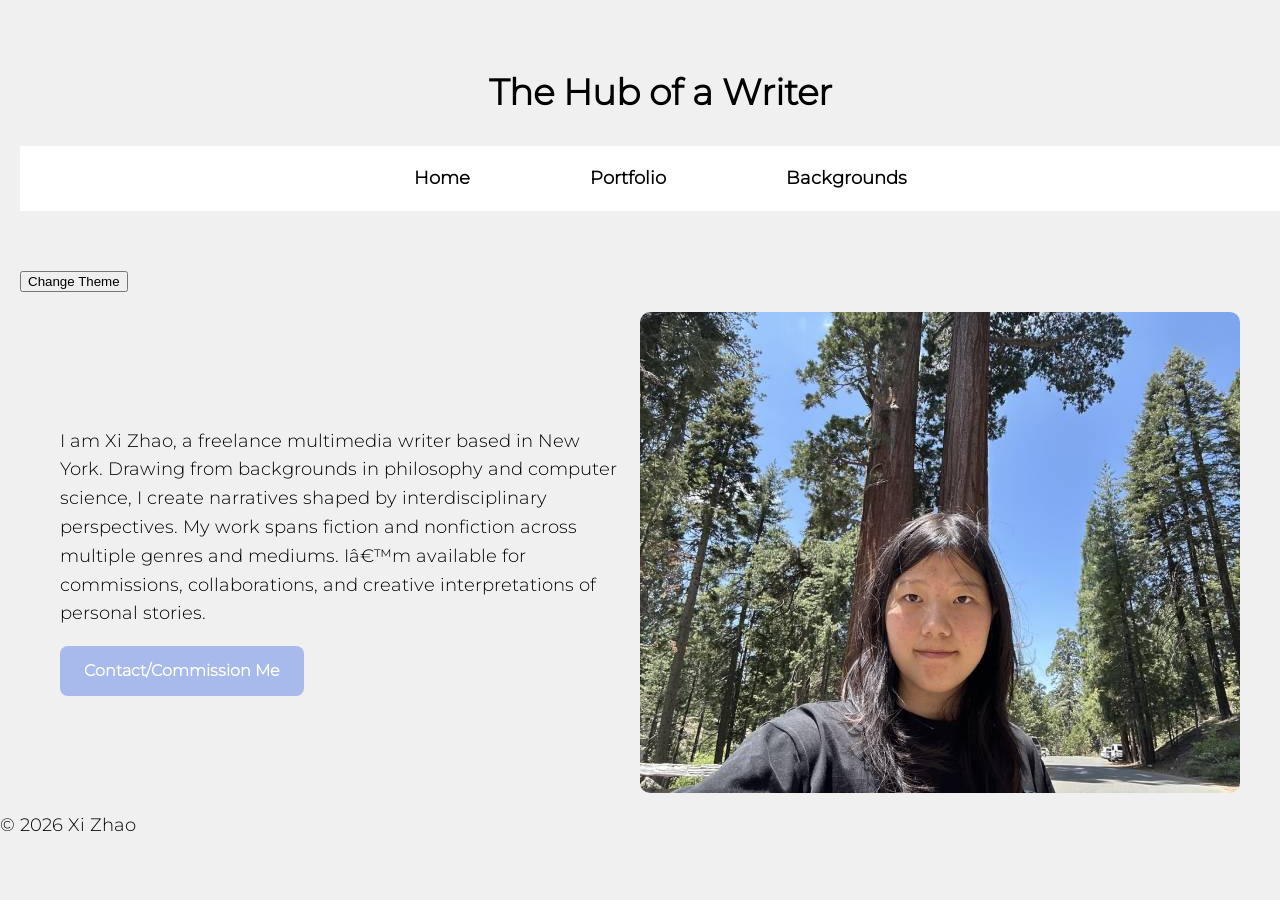
<file: index.html>
<!DOCTYPE html>
<html lang="en">
<head>
  <meta charset="UTF=8">
  <meta name="viewport" content="width=device-width, initial-scale=1.0">
  <title>Xi Zhao | Home</title>
  <link rel="stylesheet" href="finalstyle.css">
  <script src="finalscript.js" defer></script>
  </head>
<body>
  <header>
    <h1>The Hub of a Writer</h1>
          <nav>
            <a href="index.html">Home</a>
            <a href="portfolio.html">Portfolio</a>
            <a href="media.html">Backgrounds</a>
          </nav>

    </header>

    <main id="main-content">
      <button id="theme-toggle">Change Theme</button>

        <section class="content-container">


            <div class="text-area">
              <p>I am Xi Zhao, a freelance multimedia writer based in New York. Drawing from backgrounds in philosophy and computer science, I create narratives shaped by interdisciplinary perspectives. My work spans fiction and nonfiction across multiple genres and mediums. I’m available for commissions, collaborations, and creative interpretations of personal stories.</p> 
              <a href="mailto:xz5210@nyu.edu?subject=Commission" class="btn">Contact/Commission Me</a>
            </div>

            <img src="sequoia600.jpg" 
              srcset="sequoia600.jpg 1x, sequoia1200.jpg 2x" 
              alt="Portrait of the author" 
              width="600" height="481" class="right-img">
            
        </section>
    </main>

    <footer>
        <p>&copy; 2026 Xi Zhao</p>
    </footer>
</body>
</html>
</file>
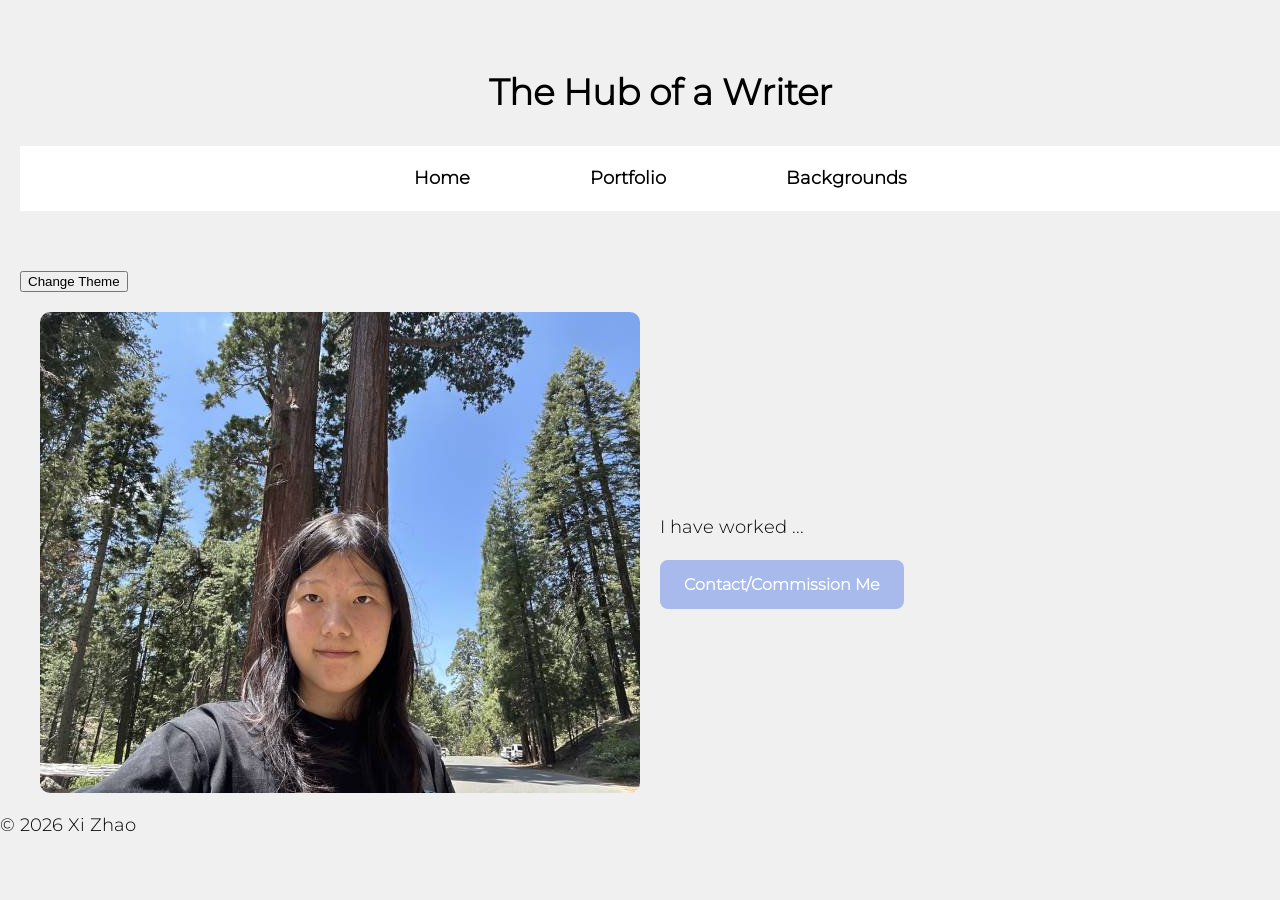
<file: home.html>
<!DOCTYPE html>
<html lang="en">
<head>
  <meta charset="UTF=8">
  <meta name="viewport" content="width=device-width, initial-scale=1.0">
  <title>Xi Zhao | Home</title>
  <link rel="stylesheet" href="finalstyle.css">
  <script src="finalscript.js" defer></script>
  </head>
<body>
  <header>
    <h1>The Hub of a Writer</h1>
          <nav>
            <a href="home.html">Home</a>
            <a href="portfolio.html">Portfolio</a>
            <a href="media.html">Backgrounds</a>
          </ul>
        </nav>

    </header>

    <main id="main-content">
      <button id="theme-toggle">Change Theme</button>

        <section class="content-container">

          <img src="sequoia600.jpg" 
              srcset="sequoia600.jpg 1x, sequoia1200.jpg 2x" 
              alt="Portrait of the author" 
              width="600" height="481" class="right-img">
            <div class="text-area">
              <p>I have worked ...</p>
              <a href="mailto:xz5210@nyu.edu?subject=Commission" class="btn">Contact/Commission Me</a>
            </div>
        </section>
    </main>

    <footer>
        <p>&copy; 2026 Xi Zhao</p>
    </footer>
</body>
</html>
</file>
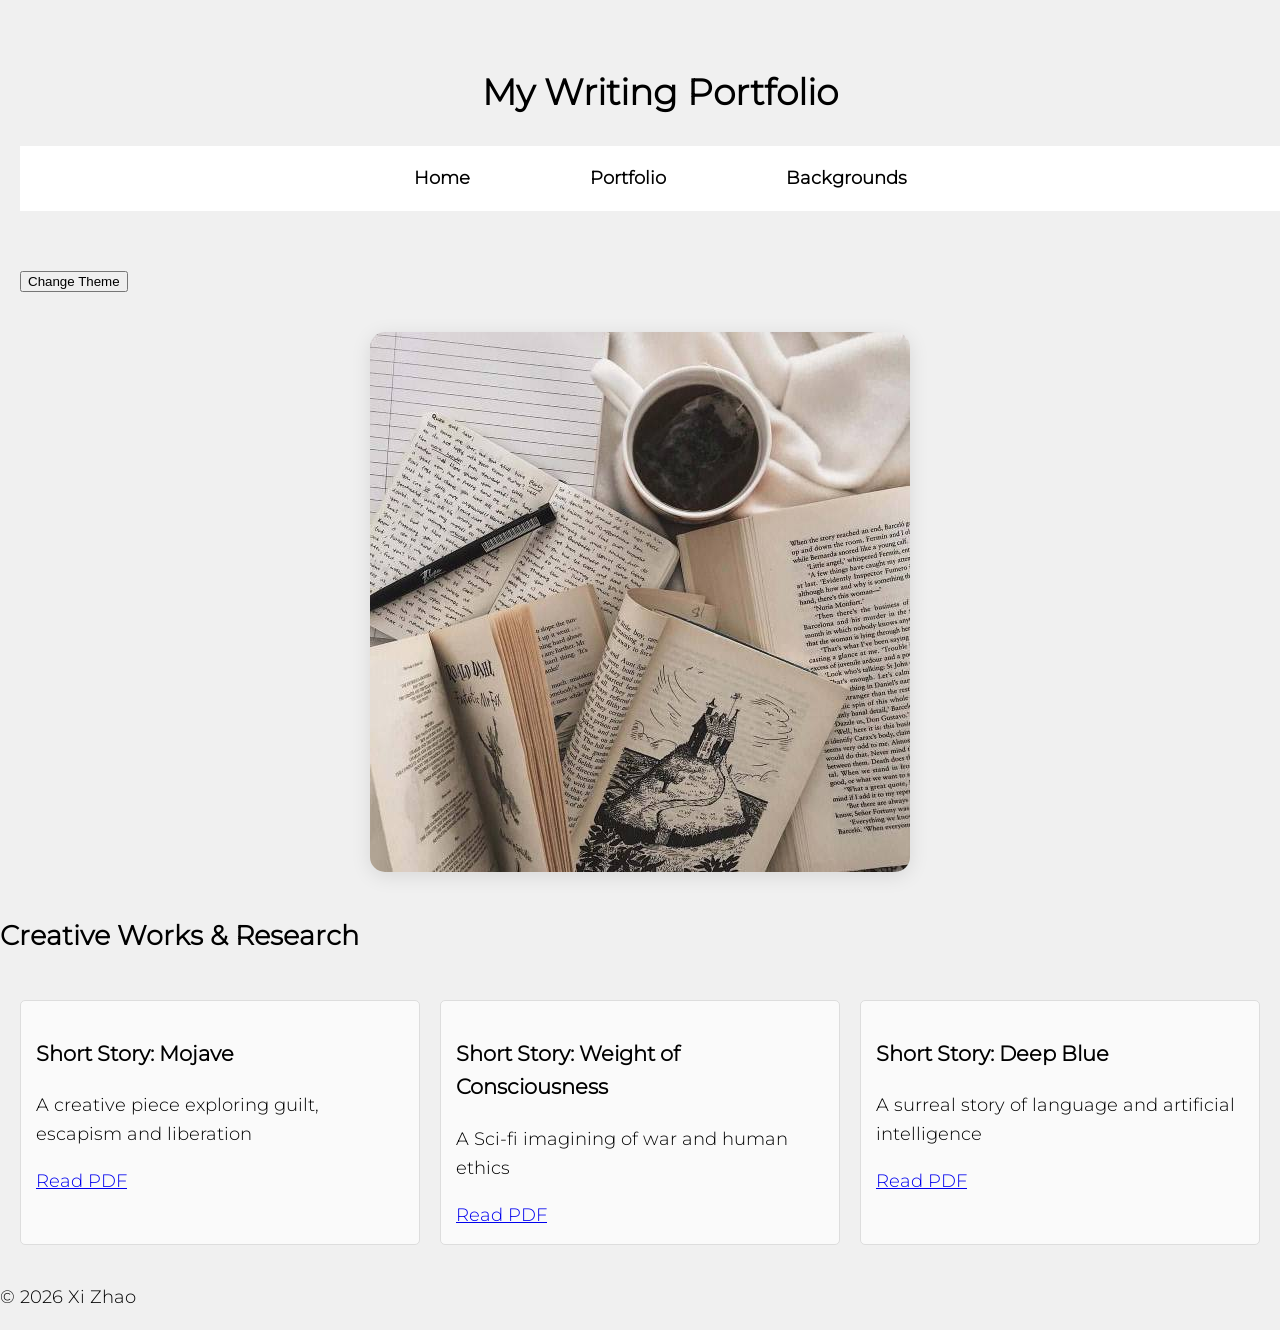
<file: portfolio.html>
<!DOCTYPE html>
<html lang="en">
<head>
  <meta charset="UTF=8">
  <meta name="viewport" content="width=device-width, initial-scale=1.0">
  <title>Xi Zhao | Portfolio</title>
  <link rel="stylesheet" href="finalstyle.css">
  <script src="finalscript.js" defer></script>
  </head>
<header>
    <h1>My Writing Portfolio</h1>
    <nav>
        <a href="index.html">Home</a></li>
        <a href="portfolio.html">Portfolio</a></li>
        <a href="media.html">Backgrounds</a></li>
    </nav>
</header>
<body>
<main>
    <button id="theme-toggle">Change Theme</button>
    <div class="portfolio-image">
        <img src="shortstories1x.jpg" 
             srcset="shortstories1x.jpg 1x, shortstories2x.jpg 2x" 
             alt="Books and stories" 
             width="540" height="540">
    </div>
    <h2>Creative Works & Research</h2>
    <!-- This is the Grid Container -->
    <section class="portfolio-grid">
        <div class="work-item">
            <h3>Short Story: Mojave</h3>
            <p>A creative piece exploring guilt, escapism and liberation</p>
            <a href="files/story1.pdf">Read PDF</a>
        </div>
        <div class="work-item">
            <h3>Short Story: Weight of Consciousness</h3>
            <p>A Sci-fi imagining of war and human ethics</p>
            <a href="files/story2.pdf">Read PDF</a>
        </div>
        <div class="work-item">
            <h3>Short Story: Deep Blue</h3>
            <p>A surreal story of language and artificial intelligence</p>
            <a href="files/story3.pdf">Read PDF</a>
        </div>
    </section>
</main>
<footer>
        <p>&copy; 2026 Xi Zhao</p>
    </footer>

</body>
</html>
</file>
<file: finalstyle.css>
@font-face {
    font-family: 'Montserrat';
    src: url('Montserrat-Light.ttf') format('truetype');
}

body {
    font-family: 'Montserrat', sans-serif;
    font-size: 18px;
    margin: 0;
    line-height: 1.6;
    background-color: #F0F0F0
}


nav{
    display: flex;
    flex-direction: row; 
    gap: 120px;
    background: #fff; 
    justify-content: center;
    padding: 1em 0;
    width: 100%;
}


nav a { color: black; text-decoration: none; font-weight: bold;}
nav a:visited{ color: gray; }
nav a:hover { color: #A7BAEB; } 
nav a:active { color: red; }



header {
    display: flex;
    flex-direction: column; 
    align-items: center;    
    text-align: center;    
    padding: 40px 20px;    
    width: 100%;
}

.content-container {
    display: flex;
    width: 100%;             
    max-width: 1200px;       
    margin: 0 auto;          
    justify-content: space-between; 
    align-items: center;     
}

.text-area {
    flex: 1;                 
    padding-right: 20px;   
    padding-left: 20px;    
}

.right-img {
    border-radius: 10px;
    flex-shrink: 0;          
    max-width: 600px;        
    height: auto;          
}



.portfolio-grid {
    display: grid;
  
    grid-template-columns: 1fr; 
    gap: 20px;
    padding: 20px;
}

.portfolio-image {
    display: flex;
    justify-content: center; 
    padding: 20px 0;         
    width: 100%;
}

.portfolio-image img {
    max-width: 90%;         
    height: auto;            
    border-radius: 15px;     
    box-shadow: 0px 4px 20px rgba(0,0,0,0.1);
}

.work-item {
    border: 1px solid #ddd;
    padding: 15px;
    border-radius: 5px;
    background-color: #fafafa;
    transition: transform 0.2s;
}

.work-item:hover {
    transform: scale(1.02); 
    box-shadow: 0px 4px 10px rgba(0,0,0,0.1);
}


@media (min-width: 768px) {
    .portfolio-grid {
        grid-template-columns: repeat(3, 1fr);
    }
}

@media (max-width: 767px) {

    nav{
    display: flex;
    flex-direction: column; 
}    

    .content-container {
        flex-direction: column-reverse; 
        align-items: center;
        text-align: center;
    }

    .text-area {
        max-width: 100%;
        padding-right: 10px; 
        display: flex;
        flex-direction: column;
        align-items: center; 
    }

    .right-img {
        width: 100%;     
        max-width: 400px; 
        margin-bottom: 20px; 
    }

}


.dark-mode {
    background-color: #222;
    color: #f4f4f4;

}

.dark-mode nav {
    background-color: #111; 
}


.dark-mode nav a {
    color: white; 
}


.dark-mode .work-item {
    background-color: #333; 
    border-color: #444;    
    color: #f4f4f4;

}

.dark-mode .btn {
    background-color: #5566aa; 
}

.dark-mode .portfolio-image img {
    opacity: 0.8;           
}


#theme-toggle {
    margin: 20px; 
}


.btn {
    display: inline-block;
    text-decoration: none;
    border: 1px black;
    cursor: pointer;

    background-color: #A7BAEB; 
    color: white;
    font-weight: bold;
    font-size: 16px;

  
    padding: 12px 24px;       
    border-radius: 8px;
}





.video-container {
    display: flex;
    flex-direction: column;
    align-items: center;
    padding: 40px 20px;
    background-color: #f9f9f9; 
}

.styled-video {
    border-radius: 12px;
    box-shadow: 0px 10px 30px rgba(0,0,0,0.2);
    max-width: 100%; 
}

.caption {
    font-style: italic;
    margin-top: 10px;
    color: #555;
}


.edu-content {
    max-width: 800px;
    margin: 40px auto;
    padding: 0 20px;
}

.edu-item {
    margin-bottom: 30px;
    border-left: 4px solid #A7BAEB; /
    padding-left: 20px;
}


.dark-mode .video-container {
    background-color: #1a1a1a;
}

.dark-mode .caption {
    color: #bbb;
}
</file>
